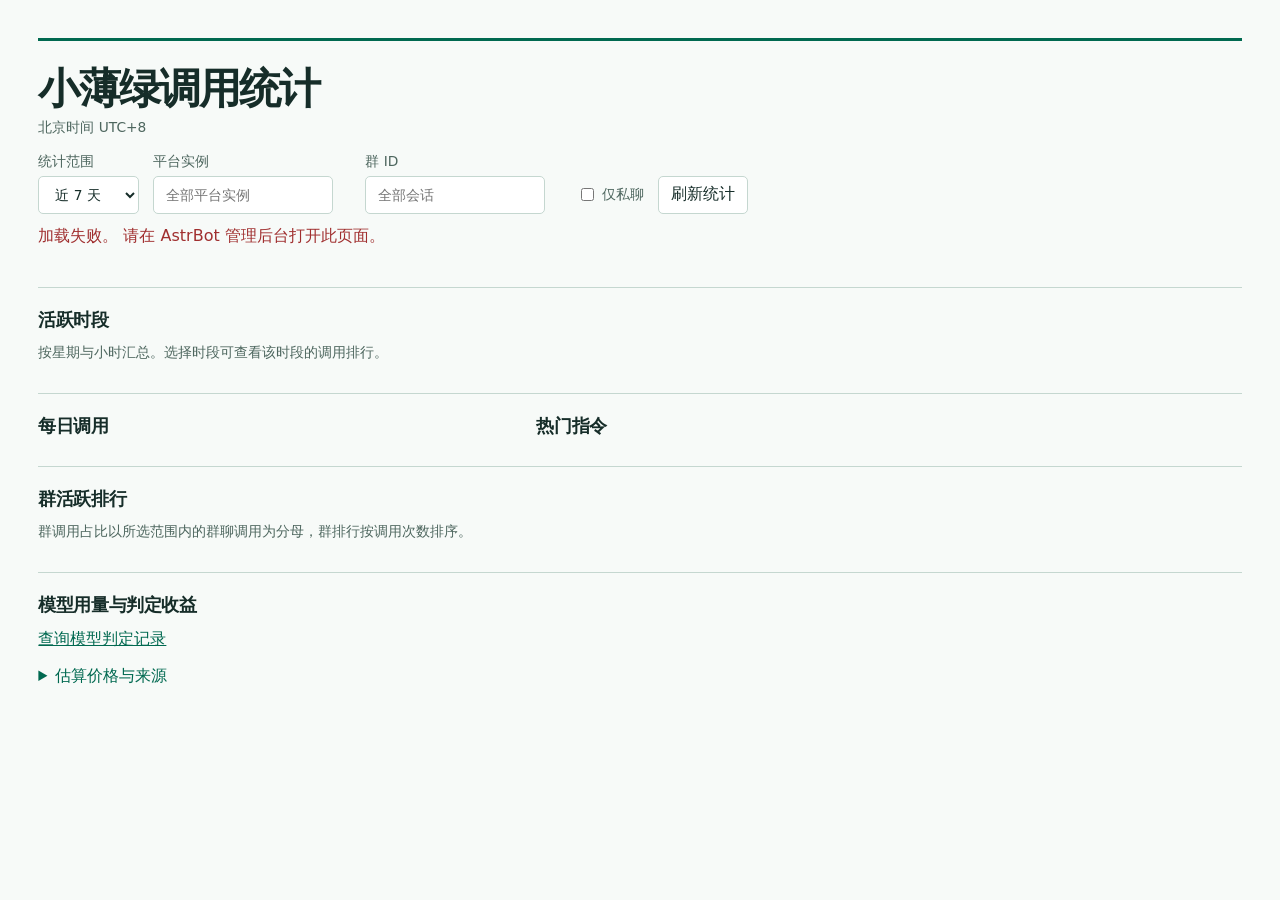
<file: pages/usage/index.html>
<!doctype html>
<html lang="zh-CN">
<head>
  <meta charset="utf-8">
  <meta name="viewport" content="width=device-width, initial-scale=1">
  <title>小薄绿调用统计</title>
  <link rel="stylesheet" href="app.css">
  <script src="app.js" defer></script>
</head>
<body>
<main>
  <header class="masthead">
    <h1>小薄绿调用统计</h1>
    <p id="coverage">北京时间 UTC+8</p>
  </header>
  <form id="filters" class="filters">
    <label>统计范围<select name="days"><option value="1">今日</option><option value="7" selected>近 7 天</option><option value="30">近 30 天</option></select></label>
    <label>平台实例<input name="platform" list="platforms" placeholder="全部平台实例" maxlength="256"></label>
    <datalist id="platforms"></datalist>
    <label>群 ID<input name="group" list="groups" placeholder="全部会话" maxlength="256"></label>
    <datalist id="groups"></datalist>
    <label class="check"><input type="checkbox" id="private-chat">仅私聊</label>
    <button type="submit">刷新统计</button>
  </form>
  <section id="overview" aria-busy="true">
    <p id="summary-status" role="status"></p>
    <dl id="metrics" class="metrics"></dl>
    <section class="timeline">
      <h2>活跃时段</h2>
      <p class="caption">按星期与小时汇总。选择时段可查看该时段的调用排行。</p>
      <button id="clear-time" type="button" hidden></button>
      <div id="heatmap" class="scroll"></div>
    </section>
    <div class="columns">
      <section>
        <h2>每日调用</h2>
        <div id="daily" class="daily"></div>
      </section>
      <section>
        <h2>热门指令</h2>
        <div id="commands" class="scroll"></div>
      </section>
    </div>
    <section>
      <h2>群活跃排行</h2>
      <p class="caption">群调用占比以所选范围内的群聊调用为分母，群排行按调用次数排序。</p>
      <div id="group-ranking" class="scroll"></div>
    </section>
    <section>
      <h2>模型用量与判定收益</h2>
      <p><a href="judgments.html">查询模型判定记录</a></p>
      <div id="models" class="scroll"></div>
      <details id="pricing-panel">
        <summary>估算价格与来源</summary>
        <div id="pricing" class="scroll"></div>
      </details>
    </section>
  </section>
</main>
</body>
</html>
</file>
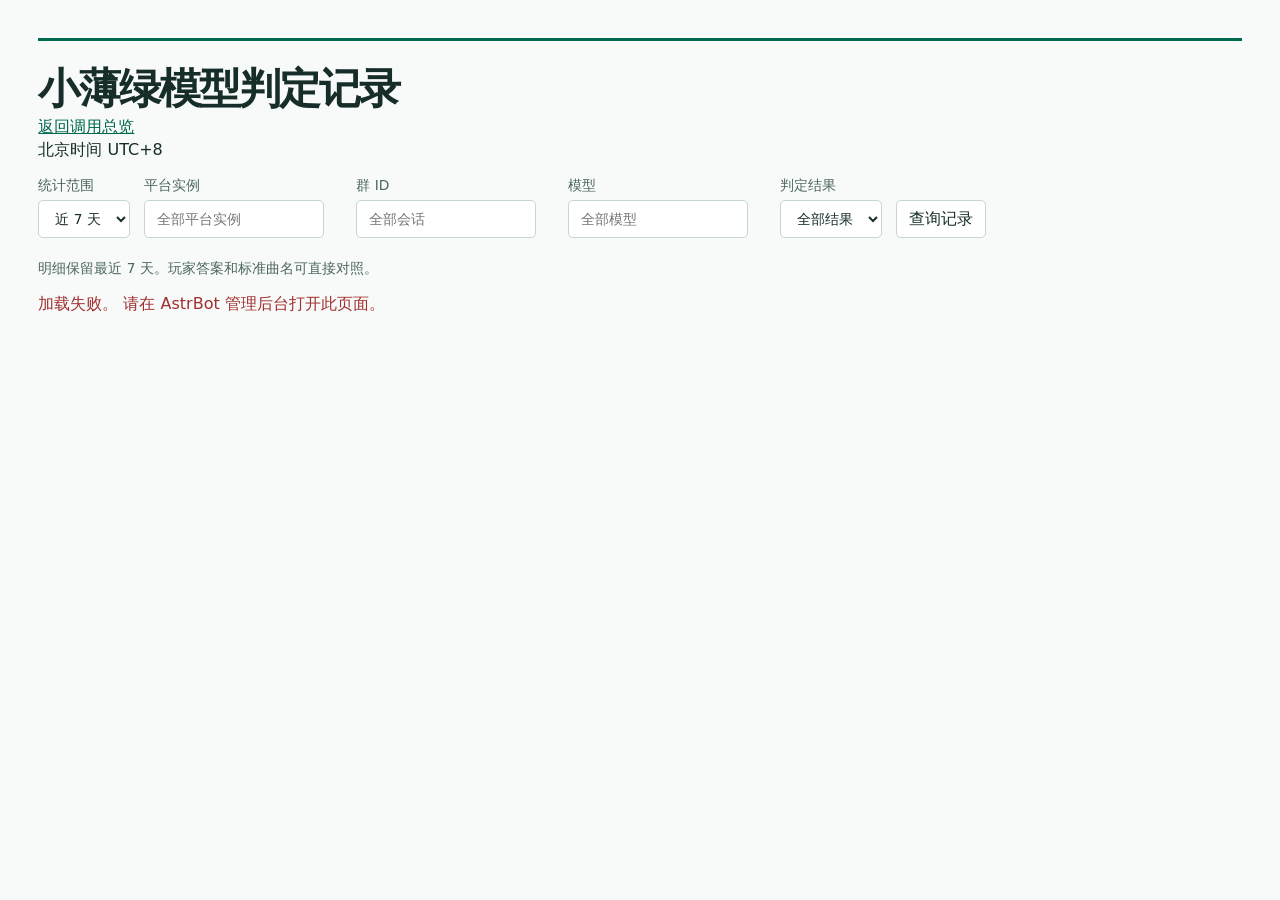
<file: pages/usage/judgments.html>
<!doctype html>
<html lang="zh-CN">
<head>
  <meta charset="utf-8">
  <meta name="viewport" content="width=device-width, initial-scale=1">
  <title>小薄绿模型判定记录</title>
  <link rel="stylesheet" href="app.css">
  <script src="app.js" defer></script>
</head>
<body>
<main>
  <header class="masthead">
    <h1>小薄绿模型判定记录</h1>
    <a href="index.html">返回调用总览</a>
    <p>北京时间 UTC+8</p>
  </header>
  <form id="filters" class="filters">
    <label>统计范围<select name="days"><option value="1">今日</option><option value="7" selected>近 7 天</option></select></label>
    <label>平台实例<input name="platform" list="platforms" placeholder="全部平台实例" maxlength="256"></label>
    <datalist id="platforms"></datalist>
    <label>群 ID<input name="group" list="groups" placeholder="全部会话" maxlength="256"></label>
    <datalist id="groups"></datalist>
    <label>模型<input name="model" list="model-options" placeholder="全部模型" maxlength="256"></label>
    <datalist id="model-options"></datalist>
    <label>判定结果<select name="result">
      <option value="">全部结果</option><option value="same">相符</option><option value="different">不符</option>
      <option value="unsure">无法确认</option><option value="timeout">超时</option><option value="error">请求失败</option>
      <option value="invalid">响应无效</option><option value="cancelled">已取消</option>
    </select></label>
    <button type="submit">查询记录</button>
  </form>
  <section id="judgments" aria-busy="true">
    <p class="caption">明细保留最近 7 天。玩家答案和标准曲名可直接对照。</p>
    <p id="judgment-status" role="status"></p>
    <div id="records" class="scroll"></div>
    <nav id="pagination" aria-label="记录分页" hidden>
      <button id="previous" type="button">上一页</button>
      <span id="page-info"></span>
      <button id="next" type="button">下一页</button>
    </nav>
  </section>
</main>
</body>
</html>
</file>
<file: pages/usage/app.css>
:root {
  color-scheme: light;
  --background: #f7faf8;
  --surface: #fff;
  --ink: #162d29;
  --muted: #4d665e;
  --line: #c5d7d0;
  --accent: #006950;
  --soft: #dceee6;
  --warning: #a02f2f;
  font-family: system-ui, -apple-system, "PingFang SC", "Microsoft YaHei", sans-serif;
}
:root[data-theme="dark"] {
  color-scheme: dark;
  --background: #131c1a;
  --surface: #192521;
  --ink: #ecf7f1;
  --muted: #afc5bc;
  --line: #3d554c;
  --accent: #88e5c3;
  --soft: #29463b;
  --warning: #ffadad;
}
*, *::before, *::after { box-sizing: border-box; }
body { margin: 0; background: var(--background); color: var(--ink); }
main { max-width: 1440px; margin: auto; padding: clamp(18px, 3vw, 42px); }
[hidden] { display: none !important; }
.masthead { border-top: 3px solid var(--accent); padding: 20px 0 14px; }
h1, h2, p, dl, dd { margin: 0; }
h1 { font-size: clamp(26px, 4vw, 42px); letter-spacing: -.045em; }
h2 { font-size: 18px; letter-spacing: -.025em; margin-bottom: 10px; }
p { line-height: 1.55; }
#coverage, .caption, label, dt, th, .minor { color: var(--muted); font-size: .86rem; }
.caption { margin-bottom: 12px; }
.filters, #pagination { display: flex; flex-wrap: wrap; align-items: end; gap: 10px 14px; }
.filters label { display: grid; gap: 5px; }
input, select, button {
  background: var(--surface); color: var(--ink); border: 1px solid var(--line);
  border-radius: 5px; min-height: 38px; padding: 7px 12px; font: inherit;
}
input { width: min(180px, 100%); }
button { cursor: pointer; }
button:hover { border-color: var(--accent); }
button:disabled { opacity: .5; cursor: default; }
button:focus-visible, input:focus-visible, select:focus-visible, summary:focus-visible {
  outline: 2px solid var(--accent); outline-offset: 2px;
}
.metrics {
  display: grid; grid-template-columns: repeat(auto-fit, minmax(130px, 1fr));
  gap: 12px; margin: 14px 0 24px;
}
.metrics > div { border-left: 2px solid var(--line); padding: 3px 10px; }
.metrics dd { margin-top: 3px; font-size: clamp(20px, 2.8vw, 31px); font-weight: 670; }
.metrics dd, td { font-variant-numeric: tabular-nums; }
#overview > section, .columns, #judgments { border-top: 1px solid var(--line); margin-top: 18px; padding-top: 20px; }
#judgments { border: 0; margin-top: 0; }
.columns { display: grid; grid-template-columns: minmax(0, .8fr) minmax(0, 1.2fr); gap: 28px; }
.scroll { overflow-x: auto; }
table { width: 100%; border-collapse: collapse; }
th, td { padding: 9px 10px; border-bottom: 1px solid var(--line); text-align: left; vertical-align: middle; }
th { font-weight: 600; }
td { overflow-wrap: anywhere; }
td.numeric, th.numeric { text-align: right; white-space: nowrap; }
#records table { min-width: 880px; }
#records .answers { max-width: 23rem; }
.answer-pair { display: grid; gap: 4px; }
.heatmap { table-layout: fixed; min-width: 645px; border-collapse: separate; border-spacing: 3px; }
.heatmap th, .heatmap td { border: 0; padding: 0; text-align: center; }
.heatmap th:first-child { width: 37px; }
.heatmap button {
  width: 100%; min-height: 26px; min-width: 0; border: 1px solid transparent;
  padding: 0; border-radius: 3px; font-size: 10px; background: var(--soft); color: var(--ink);
}
.heatmap .l0 { background: var(--surface); border-color: var(--line); }
.heatmap .l2 { background: color-mix(in srgb, var(--accent) 30%, var(--soft)); }
.heatmap .l3 { background: color-mix(in srgb, var(--accent) 52%, var(--soft)); }
.heatmap .l4 { background: var(--accent); color: var(--surface); }
.heatmap button[aria-pressed="true"] { outline: 2px solid var(--ink); outline-offset: 1px; }
.heatmap button:disabled { opacity: 1; }
.bar-row { display: grid; grid-template-columns: 58px minmax(32px, 1fr) 52px; gap: 8px; align-items: center; font-size: .82rem; padding: 4px 0; }
.bar-row strong { text-align: right; font-variant-numeric: tabular-nums; }
.bar { height: 6px; border-radius: 3px; background: var(--soft); overflow: hidden; }
.bar > div { height: 100%; background: var(--accent); }
#pagination { justify-content: end; align-items: center; margin-top: 14px; }
#summary-status, #judgment-status { margin-top: 10px; color: var(--muted); }
#summary-status.error, #judgment-status.error { color: var(--warning); }
.empty { padding: 10px 0; color: var(--muted); }
summary { cursor: pointer; color: var(--accent); margin-top: 14px; }
@media (max-width: 760px) {
  .columns { grid-template-columns: minmax(0, 1fr); gap: 22px; }
  th, td { padding-inline: 7px; }
}
#clear-time { margin-bottom: 8px; color: var(--accent); }
a { color: var(--accent); }
.filters .check { display: flex; align-items: center; min-height: 38px; }
.check input { width: auto; min-height: 0; }
</file>
